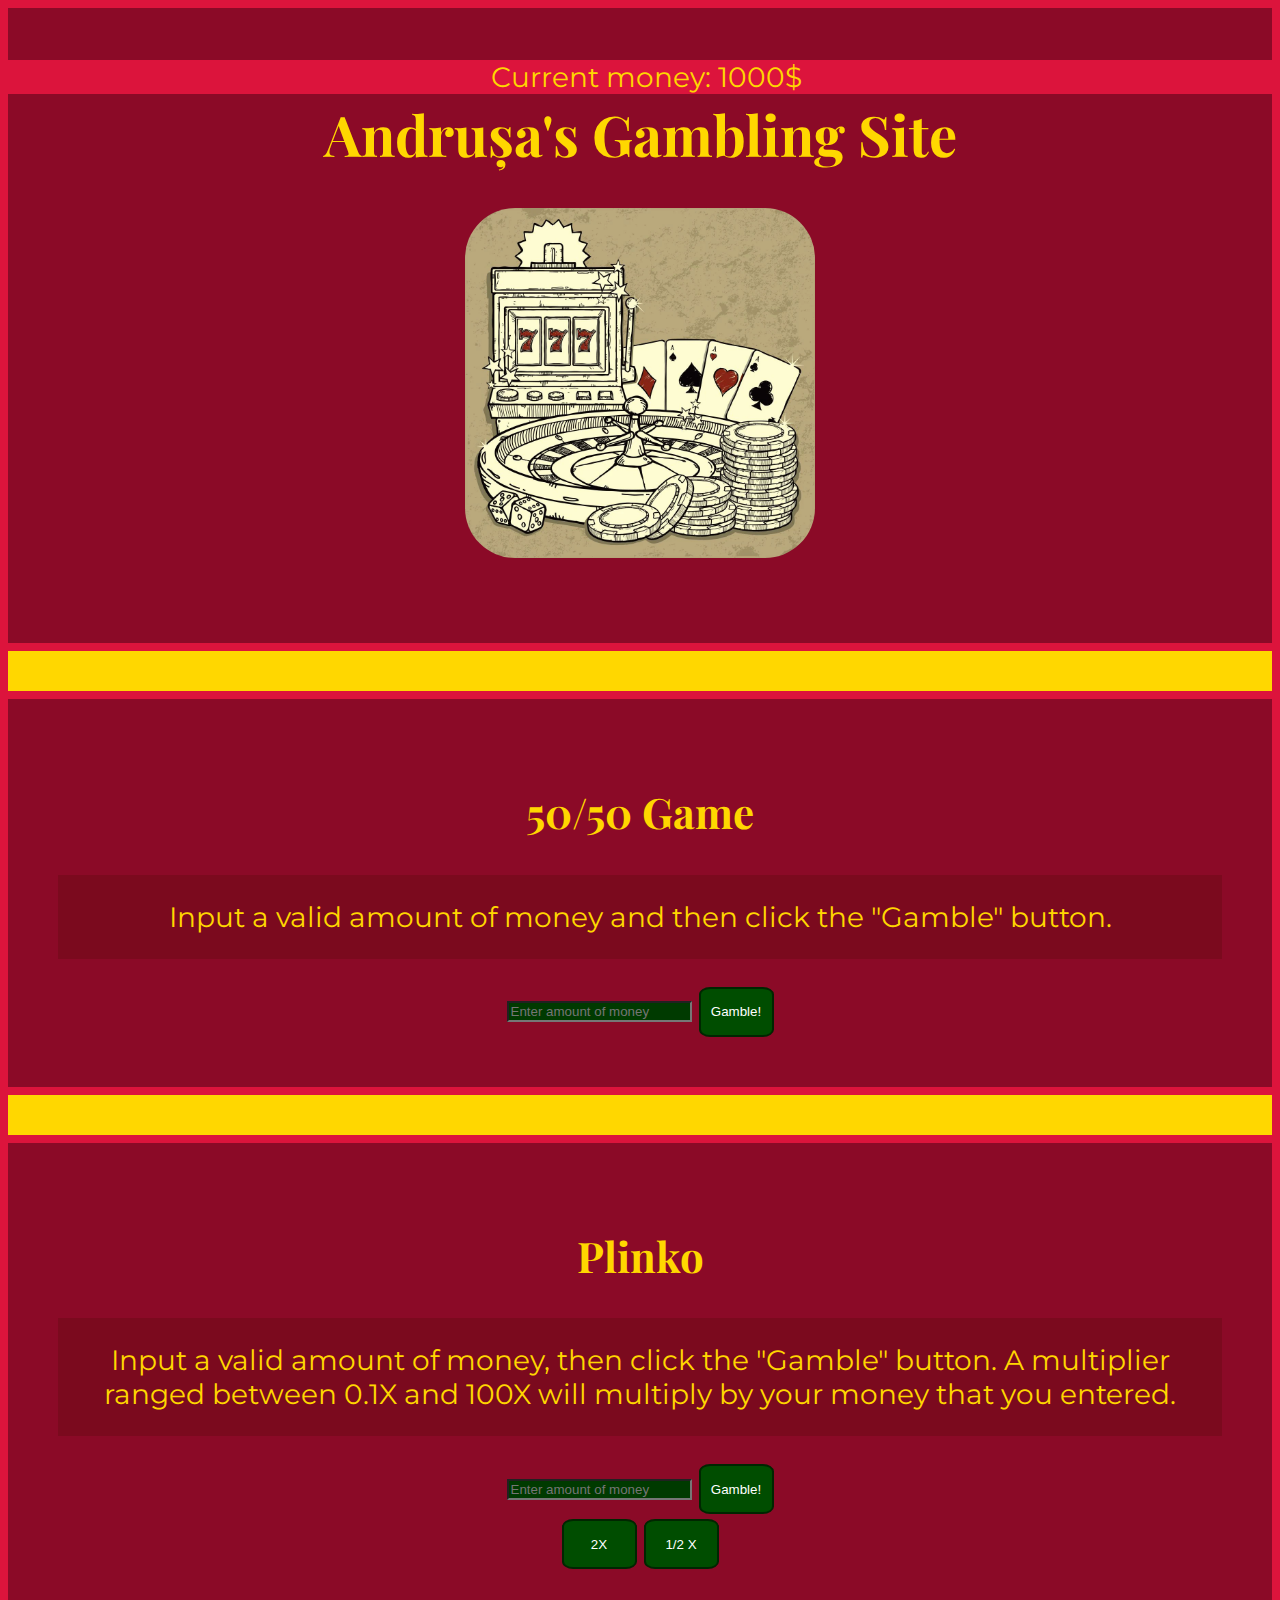
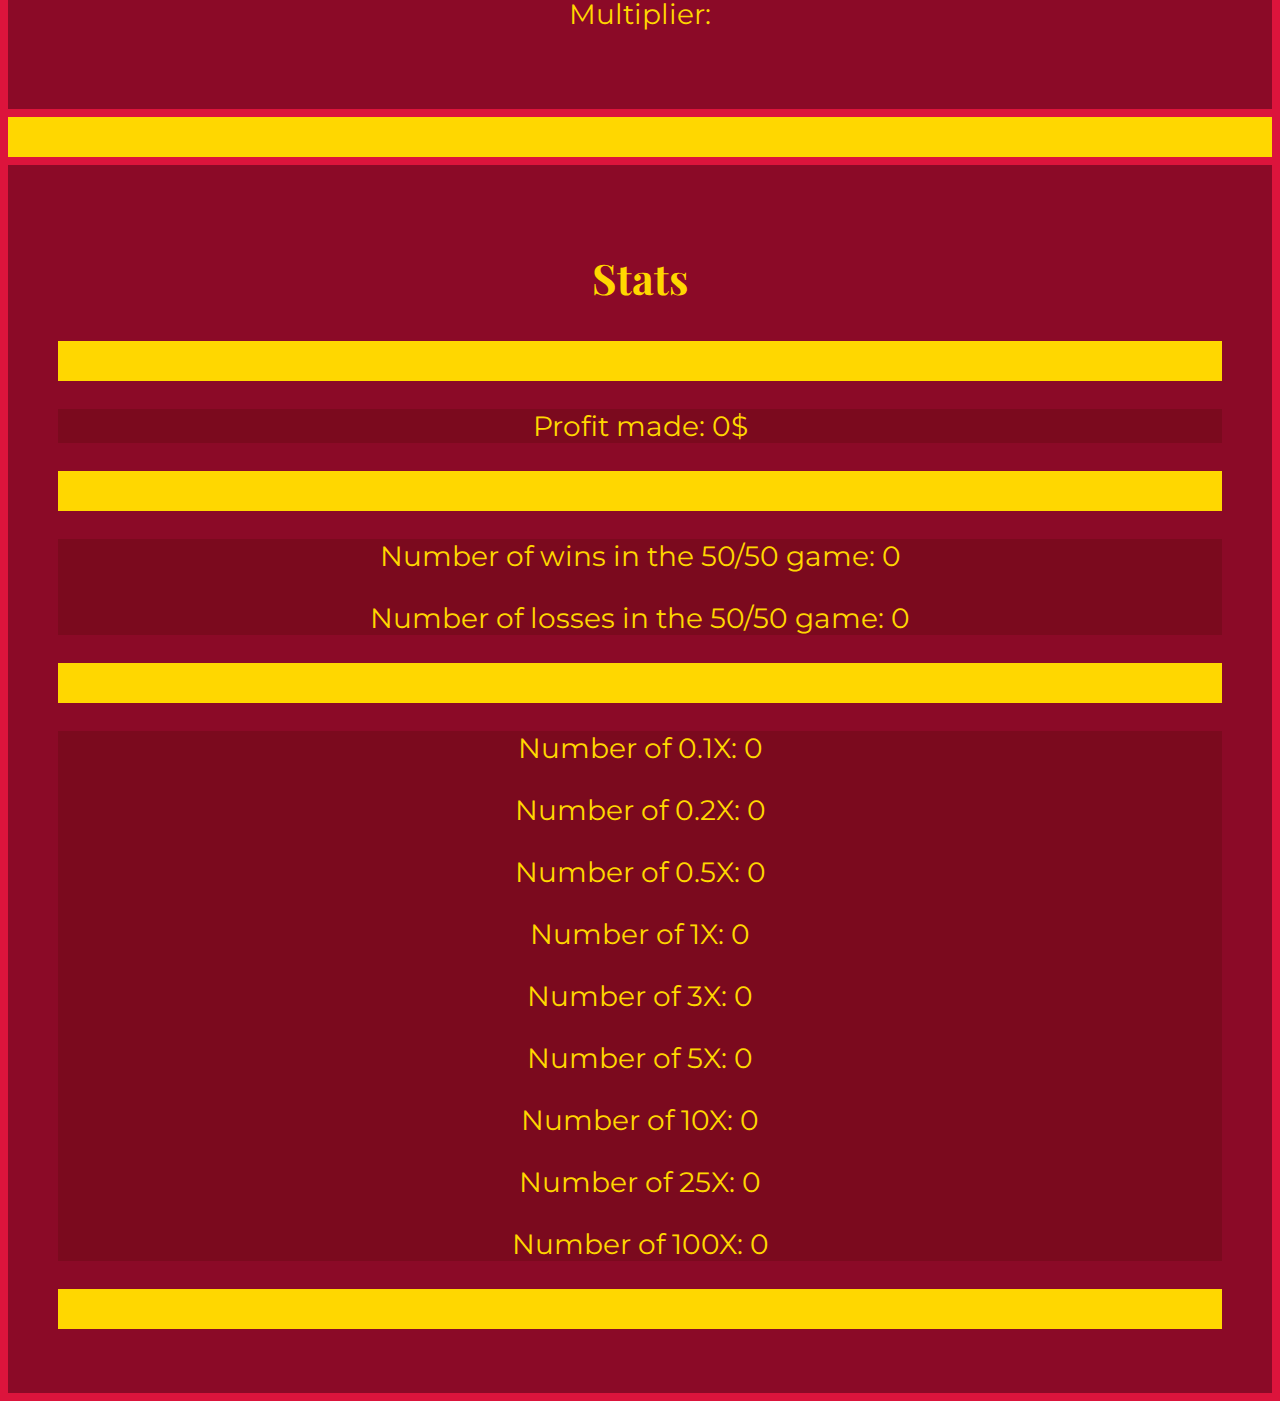
<file: index.html>
<!DOCTYPE html>
<html lang="en">
<head>
  <meta charset="UTF-8">
  <meta name="viewport" content="width=device-width, initial-scale=1.0">
  <link href="resources/css/gambling_styles.css" rel="stylesheet">
  <link href="resources/images/normalface.jpg" rel="icon">
  <link rel="preconnect" href="https://fonts.googleapis.com">
  <link rel="preconnect" href="https://fonts.gstatic.com" crossorigin>
  <link href="https://fonts.googleapis.com/css2?family=EB+Garamond:ital,wght@0,400..800;1,400..800&family=Playfair+Display:ital,wght@0,400..900;1,400..900&display=swap" rel="stylesheet">
  <link rel="preconnect" href="https://fonts.googleapis.com">
  <link rel="preconnect" href="https://fonts.gstatic.com" crossorigin>
  <link href="https://fonts.googleapis.com/css2?family=EB+Garamond:ital,wght@0,400..800;1,400..800&family=Montserrat:ital,wght@0,100..900;1,100..900&family=Playfair+Display:ital,wght@0,400..900;1,400..900&display=swap" rel="stylesheet">
  <title>Andrușa Gambling</title>
</head>
<body>
  <header>
    <nav>
      <p id="money_shower">Current money: <span id="current_money">1000$</span></p>
    </nav>
    <h1>Andrușa's Gambling Site</h1>
    <figure>
      <img src="resources/images/gambling.webp" id="gambling_image">
    </figure>
  </header>
  <hr>
  <main>
    <section id="game1">
      <h2>50/50 Game</h2>
      <p id="rules1">Input a valid amount of money and then click the "Gamble" button.</p>
      <input type="number" id="money_gambled1" placeholder="Enter amount of money">
      <button id="gamble_button1">Gamble!</button>
    </section>
  </main>
  <hr>
  <section id="game2">
    <h2>Plinko</h2>
    <p id="rules2">Input a valid amount of money, then click the "Gamble" button. A multiplier ranged
      between 0.1X and 100X will multiply by your money that you entered.
    </p>
    <input type="number" id="money_gambled2" placeholder="Enter amount of money">
    <button id="gamble_button2">Gamble!</button>
    <div id="multipliers">
      <button id="multiply_2x">2X</button>
      <button id="divide_2x">1/2 X</button>
    </div>
    <p>Multiplier: <span id="multiplier"></span></p>
  </section>
  <hr>
  <footer>
    <h2>Stats</h2>
    <hr>
    <div id="profit">
      <p>Profit made: <span id="profit_made">0$</span></p>
    </div>
    <hr>
    <div id="stats_5050">
      <p>Number of wins in the 50/50 game: <span id="wins_50">0</span></p>
      <p>Number of losses in the 50/50 game: <span id="losses_50">0</span></p>
    </div>
    <hr>
    <div id="stats_plinko">
      <p>Number of 0.1X: <span id="num_01">0</span></p>
      <p>Number of 0.2X: <span id="num_02">0</span></p>
      <p>Number of 0.5X: <span id="num_05">0</span></p>
      <p>Number of 1X: <span id="num_1">0</span></p>
      <p>Number of 3X: <span id="num_3">0</span></p>
      <p>Number of 5X: <span id="num_5">0</span></p>
      <p>Number of 10X: <span id="num_10">0</span></p>
      <p>Number of 25X: <span id="num_25">0</span></p>
      <p>Number of 100X: <span id="num_100">0</span></p>
    </div>
    <hr>
  </footer>
</body>
<script src="resources/js/gambling_script.js"></script>
</html>
</file>
<file: resources/css/gambling_styles.css>
html {
  font-size: 16px;
}

body {
  background-color: #dc143c;
  text-align: center;
  color: #ffd700;
}

hr {
  border: 20px solid #ffd700;
}

header {
  background-color: #8b0a27;
  padding: 50px;
  font-size: 1.75rem;
}

main, footer, #game2 {
  background-color: #8b0a27;
  font-size: 1.75rem;
  padding: 50px;
}

button {
  height: 50px;
  width: 75px;
  background-color: #004d00;
  color: white;
  border: 2px solid #002600;
  border-radius: 15%;
  cursor: pointer;
}

button:hover {
  background-color: #003a00;
  border: 2px solid #001a00;
}

input {
  background-color: #003a00;
  color: white;
}

nav {
  position: fixed;
  width: 100%;
  margin-left: -4%;
  margin-top: -2%;
}

#stats_5050, #stats_plinko, #profit {
  background-color: #7b0a1e;
}

#rules1, #rules2 {
  background-color: #7b0a1e;
  padding: 25px;
}

#gambling_image {
  width: 350px;
  border-radius: 50px;
}

#money_gambled {
  width: 175px;
}

#money_shower {
  background-color: #dc143c;
}

#multipliers {
  display: block;
  margin-top: 5px;
}

h1, h2, h3, h4, h5, h6 {
  font-family: "Playfair Display", serif;
}

p {
  font-family: "Montserrat", serif;
}

@media only screen and (max-width: 500px) {
  html {
    font-size: 12px;
  }
  nav {
    margin-left: -13%;
  }
  #gambling_image{
    width: 200px;
  }
}
</file>
